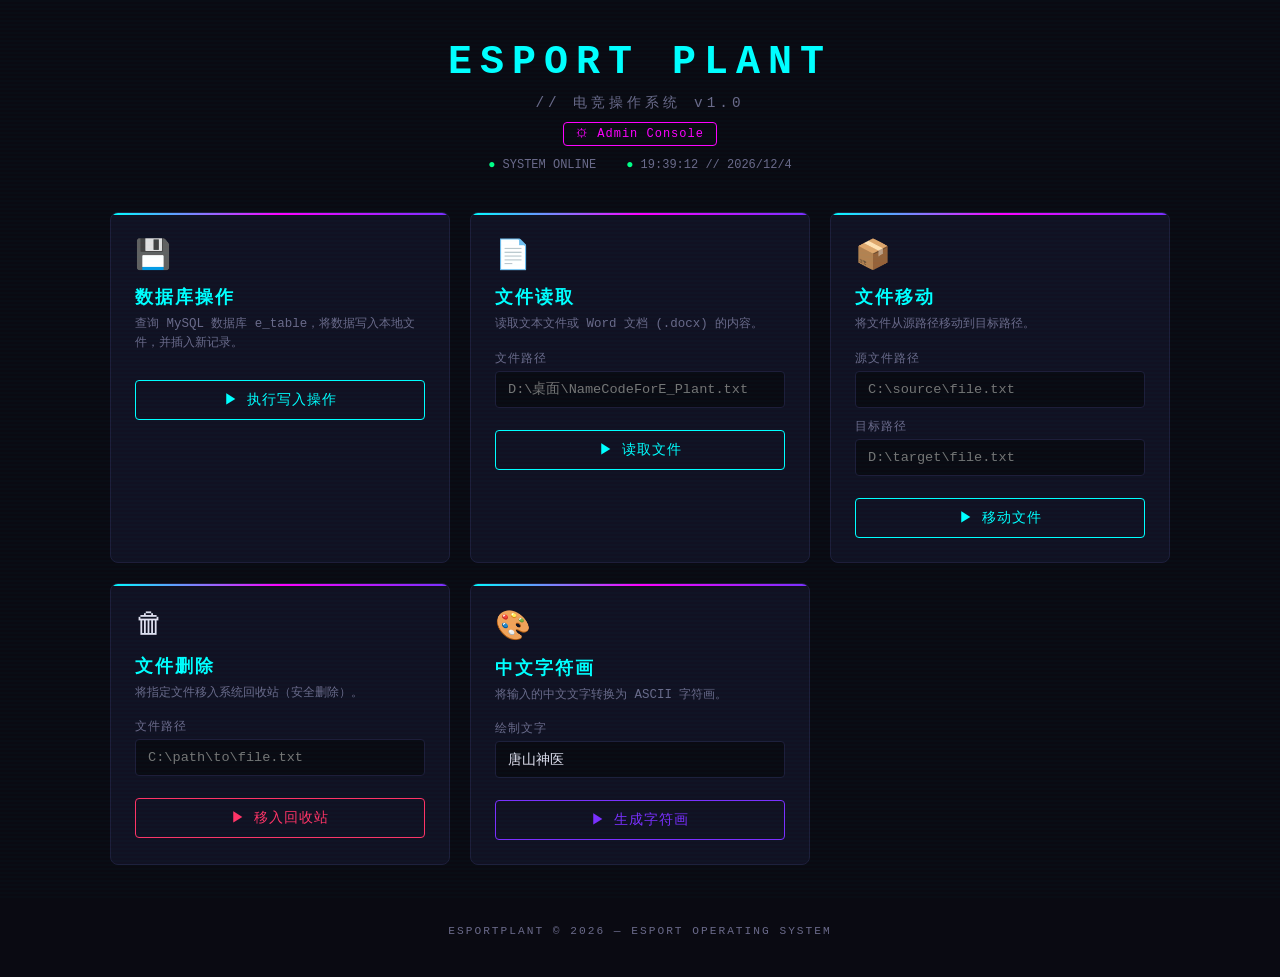
<file: EsportPlant/target/classes/static/index.html>
<!DOCTYPE html>
<html lang="zh-CN">
<head>
    <meta charset="UTF-8">
    <meta name="viewport" content="width=device-width, initial-scale=1.0">
    <title>EsportPlant - 电竞操作系统</title>
    <style>
        * { margin: 0; padding: 0; box-sizing: border-box; }

        @keyframes pulse { 0%,100% { opacity: 1; } 50% { opacity: .6; } }
        @keyframes scanline { 0% { top: -100%; } 100% { top: 100%; } }
        @keyframes glitch {
            0%,100% { text-shadow: 2px 0 #0ff, -2px 0 #f0f; }
            25% { text-shadow: -2px -2px #0ff, 2px 2px #f0f; }
            50% { text-shadow: 2px 2px #0ff, -2px -2px #f0f; }
            75% { text-shadow: -2px 0 #0ff, 2px 0 #f0f; }
        }
        @keyframes fadeIn { from { opacity: 0; transform: translateY(20px); } to { opacity: 1; transform: translateY(0); } }
        @keyframes borderGlow { 0%,100% { box-shadow: 0 0 5px var(--accent), inset 0 0 5px rgba(0,255,255,.05); } 50% { box-shadow: 0 0 20px var(--accent), inset 0 0 10px rgba(0,255,255,.1); } }

        :root {
            --bg: #0a0a12;
            --surface: #111122;
            --surface2: #161630;
            --border: #1e1e3a;
            --accent: #00ffff;
            --accent2: #ff00ff;
            --accent3: #7b2fff;
            --green: #00ff88;
            --red: #ff3366;
            --yellow: #ffcc00;
            --text: #e0e0f0;
            --text-dim: #6a6a8a;
        }

        body {
            font-family: 'Consolas', 'Courier New', monospace;
            background: var(--bg);
            color: var(--text);
            min-height: 100vh;
            overflow-x: hidden;
        }

        body::before {
            content: '';
            position: fixed;
            top: 0; left: 0; right: 0; bottom: 0;
            background: repeating-linear-gradient(
                0deg,
                transparent,
                transparent 2px,
                rgba(0,255,255,.015) 2px,
                rgba(0,255,255,.015) 4px
            );
            pointer-events: none;
            z-index: 9999;
        }

        .scanline {
            position: fixed;
            top: -100%;
            left: 0; right: 0;
            height: 4px;
            background: linear-gradient(90deg, transparent, rgba(0,255,255,.3), transparent);
            animation: scanline 6s linear infinite;
            pointer-events: none;
            z-index: 9998;
        }

        header {
            text-align: center;
            padding: 40px 20px 20px;
            position: relative;
        }

        header h1 {
            font-size: 2.5em;
            color: var(--accent);
            animation: glitch 3s infinite;
            letter-spacing: 8px;
            text-transform: uppercase;
        }

        header .subtitle {
            color: var(--text-dim);
            font-size: .9em;
            margin-top: 8px;
            letter-spacing: 4px;
        }

        header .status-bar {
            display: flex;
            justify-content: center;
            gap: 30px;
            margin-top: 16px;
            font-size: .75em;
            color: var(--text-dim);
        }

        header .status-bar span::before {
            content: '● ';
            color: var(--green);
            animation: pulse 2s infinite;
        }

        .container {
            max-width: 1100px;
            margin: 0 auto;
            padding: 20px;
            display: grid;
            grid-template-columns: repeat(auto-fit, minmax(320px, 1fr));
            gap: 20px;
        }

        .card {
            background: var(--surface);
            border: 1px solid var(--border);
            border-radius: 8px;
            padding: 24px;
            animation: fadeIn .6s ease forwards;
            opacity: 0;
            position: relative;
            overflow: hidden;
        }

        .card::before {
            content: '';
            position: absolute;
            top: 0; left: 0; right: 0;
            height: 2px;
            background: linear-gradient(90deg, var(--accent), var(--accent2), var(--accent3));
        }

        .card:nth-child(1) { animation-delay: .1s; }
        .card:nth-child(2) { animation-delay: .2s; }
        .card:nth-child(3) { animation-delay: .3s; }
        .card:nth-child(4) { animation-delay: .4s; }
        .card:nth-child(5) { animation-delay: .5s; }

        .card-icon {
            font-size: 1.8em;
            margin-bottom: 12px;
        }

        .card h2 {
            font-size: 1.1em;
            color: var(--accent);
            margin-bottom: 6px;
            letter-spacing: 2px;
        }

        .card .desc {
            font-size: .78em;
            color: var(--text-dim);
            margin-bottom: 16px;
            line-height: 1.5;
        }

        label {
            display: block;
            font-size: .75em;
            color: var(--text-dim);
            margin-bottom: 4px;
            text-transform: uppercase;
            letter-spacing: 1px;
        }

        input[type="text"], textarea {
            width: 100%;
            background: var(--bg);
            border: 1px solid var(--border);
            border-radius: 4px;
            padding: 10px 12px;
            color: var(--text);
            font-family: inherit;
            font-size: .85em;
            outline: none;
            transition: border-color .2s;
        }

        input[type="text"]:focus, textarea:focus {
            border-color: var(--accent);
            box-shadow: 0 0 8px rgba(0,255,255,.15);
        }

        textarea { resize: vertical; min-height: 80px; }

        .btn {
            display: inline-flex;
            align-items: center;
            gap: 8px;
            padding: 10px 20px;
            border: 1px solid var(--accent);
            background: transparent;
            color: var(--accent);
            font-family: inherit;
            font-size: .85em;
            letter-spacing: 1px;
            cursor: pointer;
            border-radius: 4px;
            transition: all .2s;
            text-transform: uppercase;
            margin-top: 12px;
            width: 100%;
            justify-content: center;
        }

        .btn:hover {
            background: rgba(0,255,255,.1);
            box-shadow: 0 0 15px rgba(0,255,255,.2);
        }

        .btn:active { transform: scale(.98); }

        .btn.btn-danger {
            border-color: var(--red);
            color: var(--red);
        }
        .btn.btn-danger:hover {
            background: rgba(255,51,102,.1);
            box-shadow: 0 0 15px rgba(255,51,102,.2);
        }

        .btn.btn-purple {
            border-color: var(--accent3);
            color: var(--accent3);
        }
        .btn.btn-purple:hover {
            background: rgba(123,47,255,.1);
            box-shadow: 0 0 15px rgba(123,47,255,.2);
        }

        .btn:disabled {
            opacity: .4;
            cursor: not-allowed;
        }

        .input-group { margin-bottom: 10px; }

        .output {
            margin-top: 12px;
            padding: 12px;
            background: var(--bg);
            border: 1px solid var(--border);
            border-radius: 4px;
            font-size: .8em;
            color: var(--green);
            white-space: pre-wrap;
            word-break: break-all;
            max-height: 300px;
            overflow-y: auto;
            display: none;
            line-height: 1.6;
        }

        .output.error { color: var(--red); }
        .output.visible { display: block; }

        .art-output {
            margin-top: 12px;
            padding: 16px;
            background: var(--bg);
            border: 1px solid var(--border);
            border-radius: 4px;
            font-size: 10px;
            line-height: 10px;
            color: var(--accent);
            white-space: pre;
            overflow-x: auto;
            display: none;
        }
        .art-output.visible { display: block; }

        .toast {
            position: fixed;
            bottom: 30px;
            right: 30px;
            padding: 14px 24px;
            border-radius: 6px;
            font-family: inherit;
            font-size: .85em;
            z-index: 10000;
            animation: fadeIn .3s ease;
            border: 1px solid;
        }
        .toast.success { background: var(--surface); border-color: var(--green); color: var(--green); }
        .toast.error { background: var(--surface); border-color: var(--red); color: var(--red); }

        .loading { animation: pulse 1s infinite; }

        footer {
            text-align: center;
            padding: 40px 20px;
            color: var(--text-dim);
            font-size: .7em;
            letter-spacing: 2px;
        }
    </style>
</head>
<body>
    <div class="scanline"></div>

    <header>
        <h1>ESPORT PLANT</h1>
        <div class="subtitle">// 电竞操作系统 v1.0</div>
        <div style="margin-top:12px"><a href="/admin.html" style="color:var(--accent2);text-decoration:none;font-size:.75em;border:1px solid var(--accent2);padding:4px 12px;border-radius:4px;letter-spacing:1px;transition:all .2s" onmouseover="this.style.background='rgba(255,0,255,.1)'" onmouseout="this.style.background='transparent'">&#9881; Admin Console</a></div>
        <div class="status-bar">
            <span>SYSTEM ONLINE</span>
            <span id="clock"></span>
        </div>
    </header>

    <div class="container">
        <!-- 1. 数据库写入 -->
        <div class="card">
            <div class="card-icon">&#x1F4BE;</div>
            <h2>数据库操作</h2>
            <div class="desc">查询 MySQL 数据库 e_table，将数据写入本地文件，并插入新记录。</div>
            <button class="btn" onclick="doWrite()">
                <span>&#9654;</span> 执行写入操作
            </button>
            <div id="writeOutput" class="output"></div>
        </div>

        <!-- 2. 文件读取 -->
        <div class="card">
            <div class="card-icon">&#x1F4C4;</div>
            <h2>文件读取</h2>
            <div class="desc">读取文本文件或 Word 文档 (.docx) 的内容。</div>
            <div class="input-group">
                <label>文件路径</label>
                <input type="text" id="readPath" placeholder="D:\桌面\NameCodeForE_Plant.txt">
            </div>
            <button class="btn" onclick="doRead()">
                <span>&#9654;</span> 读取文件
            </button>
            <div id="readOutput" class="output"></div>
        </div>

        <!-- 3. 文件移动 -->
        <div class="card">
            <div class="card-icon">&#x1F4E6;</div>
            <h2>文件移动</h2>
            <div class="desc">将文件从源路径移动到目标路径。</div>
            <div class="input-group">
                <label>源文件路径</label>
                <input type="text" id="transferSource" placeholder="C:\source\file.txt">
            </div>
            <div class="input-group">
                <label>目标路径</label>
                <input type="text" id="transferTarget" placeholder="D:\target\file.txt">
            </div>
            <button class="btn" onclick="doTransfer()">
                <span>&#9654;</span> 移动文件
            </button>
            <div id="transferOutput" class="output"></div>
        </div>

        <!-- 4. 文件删除 -->
        <div class="card">
            <div class="card-icon">&#x1F5D1;</div>
            <h2>文件删除</h2>
            <div class="desc">将指定文件移入系统回收站（安全删除）。</div>
            <div class="input-group">
                <label>文件路径</label>
                <input type="text" id="deletePath" placeholder="C:\path\to\file.txt">
            </div>
            <button class="btn btn-danger" onclick="doDelete()">
                <span>&#9654;</span> 移入回收站
            </button>
            <div id="deleteOutput" class="output"></div>
        </div>

        <!-- 5. 中文字符画 -->
        <div class="card">
            <div class="card-icon">&#x1F3A8;</div>
            <h2>中文字符画</h2>
            <div class="desc">将输入的中文文字转换为 ASCII 字符画。</div>
            <div class="input-group">
                <label>绘制文字</label>
                <input type="text" id="drawText" placeholder="唐山神医" value="唐山神医">
            </div>
            <button class="btn btn-purple" onclick="doDraw()">
                <span>&#9654;</span> 生成字符画
            </button>
            <div id="drawOutput" class="art-output"></div>
        </div>
    </div>

    <footer>
        ESPORTPLANT &copy; 2026 &mdash; ESPORT OPERATING SYSTEM
    </footer>

    <script>
        // Clock
        function updateClock() {
            const now = new Date();
            document.getElementById('clock').textContent =
                now.toLocaleTimeString('zh-CN', { hour12: false }) + ' // ' +
                now.toLocaleDateString('zh-CN');
        }
        updateClock();
        setInterval(updateClock, 1000);

        // Toast
        function toast(msg, type) {
            const el = document.createElement('div');
            el.className = 'toast ' + type;
            el.textContent = msg;
            document.body.appendChild(el);
            setTimeout(() => el.remove(), 3000);
        }

        // Output helper
        function showOutput(id, text, isError) {
            const el = document.getElementById(id);
            el.textContent = text;
            el.className = 'output visible' + (isError ? ' error' : '');
        }

        function hideOutput(id) {
            document.getElementById(id).className = 'output';
        }

        // Loading state
        function setLoading(btn, loading) {
            btn.disabled = loading;
            btn.classList.toggle('loading', loading);
        }

        // API calls
        async function api(url, body) {
            const resp = await fetch(url, {
                method: 'POST',
                headers: { 'Content-Type': 'application/json; charset=UTF-8' },
                body: body ? JSON.stringify(body) : undefined
            });
            return await resp.json();
        }

        async function doWrite() {
            const btn = event.target;
            setLoading(btn, true);
            hideOutput('writeOutput');
            try {
                const res = await api('/api/write');
                showOutput('writeOutput', res.message, !res.success);
                toast(res.message, res.success ? 'success' : 'error');
            } catch (e) {
                showOutput('writeOutput', '请求失败: ' + e.message, true);
                toast('请求失败', 'error');
            } finally {
                setLoading(btn, false);
            }
        }

        async function doRead() {
            const btn = event.target;
            setLoading(btn, true);
            hideOutput('readOutput');
            const path = document.getElementById('readPath').value.trim();
            try {
                const res = await api('/api/read', { path });
                showOutput('readOutput', res.message, !res.success);
                toast(res.message, res.success ? 'success' : 'error');
            } catch (e) {
                showOutput('readOutput', '请求失败: ' + e.message, true);
                toast('请求失败', 'error');
            } finally {
                setLoading(btn, false);
            }
        }

        async function doTransfer() {
            const btn = event.target;
            setLoading(btn, true);
            hideOutput('transferOutput');
            const source = document.getElementById('transferSource').value.trim();
            const target = document.getElementById('transferTarget').value.trim();
            if (!source || !target) {
                showOutput('transferOutput', '请填写源路径和目标路径', true);
                setLoading(btn, false);
                return;
            }
            try {
                const res = await api('/api/transfer', { source, target });
                showOutput('transferOutput', res.message, !res.success);
                toast(res.message, res.success ? 'success' : 'error');
            } catch (e) {
                showOutput('transferOutput', '请求失败: ' + e.message, true);
                toast('请求失败', 'error');
            } finally {
                setLoading(btn, false);
            }
        }

        async function doDelete() {
            const btn = event.target;
            setLoading(btn, true);
            hideOutput('deleteOutput');
            const path = document.getElementById('deletePath').value.trim();
            if (!path) {
                showOutput('deleteOutput', '请填写文件路径', true);
                setLoading(btn, false);
                return;
            }
            try {
                const res = await api('/api/delete', { path });
                showOutput('deleteOutput', res.message, !res.success);
                toast(res.message, res.success ? 'success' : 'error');
            } catch (e) {
                showOutput('deleteOutput', '请求失败: ' + e.message, true);
                toast('请求失败', 'error');
            } finally {
                setLoading(btn, false);
            }
        }

        async function doDraw() {
            const btn = event.target;
            setLoading(btn, true);
            const output = document.getElementById('drawOutput');
            output.className = 'art-output';
            const text = document.getElementById('drawText').value.trim();
            if (!text) {
                output.textContent = '请输入要绘制的文字';
                output.className = 'art-output visible';
                setLoading(btn, false);
                return;
            }
            try {
                const res = await api('/api/draw', { text });
                if (res.success) {
                    output.textContent = res.art;
                    output.className = 'art-output visible';
                    toast('字符画生成成功', 'success');
                } else {
                    output.textContent = res.message;
                    output.className = 'art-output visible';
                    toast(res.message, 'error');
                }
            } catch (e) {
                output.textContent = '请求失败: ' + e.message;
                output.className = 'art-output visible';
                toast('请求失败', 'error');
            } finally {
                setLoading(btn, false);
            }
        }

        // Enter key support
        document.querySelectorAll('input').forEach(input => {
            input.addEventListener('keydown', e => {
                if (e.key === 'Enter') {
                    const btn = input.closest('.card').querySelector('.btn');
                    if (btn) btn.click();
                }
            });
        });
    </script>
</body>
</html>
</file>
